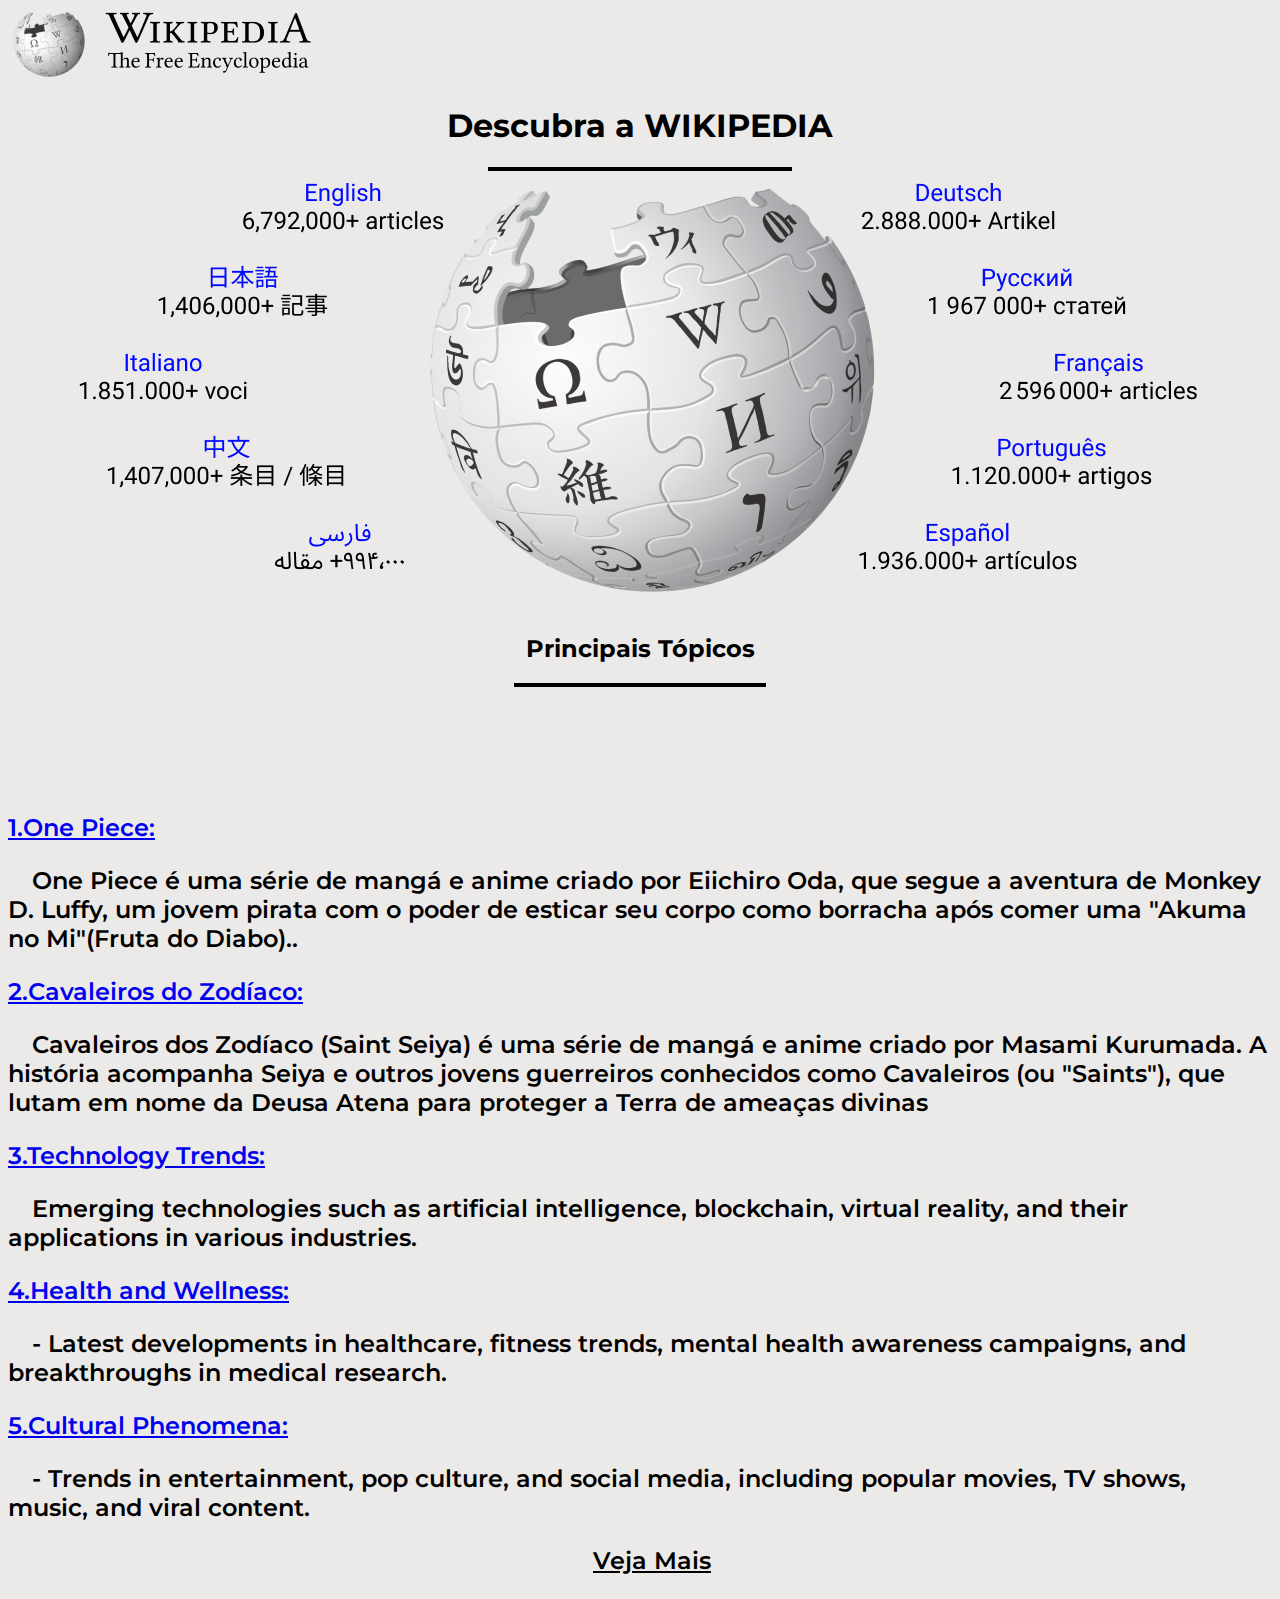
<file: index.html>
<!DOCTYPE html>
<html>
<head>
    <title>Wikipedia</title>
    <link rel="stylesheet" href="style.css">
    <link rel="preconnect" href="https://fonts.googleapis.com">
    <link rel="preconnect" href="https://fonts.gstatic.com" crossorigin>
    <link href="https://fonts.googleapis.com/css2?family=Montserrat:ital,wght@0,100..900;1,100..900&display=swap" rel="stylesheet">
</head>
<body>
   
         <img src="logoWiki.png" alt="">
    <div class="centralização">
        <h1>Descubra a WIKIPEDIA</h1>
        <hr class="L1">
        <img src="mundoWiki.png" alt="">
        <h2 class="tamanho-f">Principais Tópicos</h2>
        <hr class="L2">
    </div>
    <div class="tamanho1">

        <a href="onepiece.html">1.One Piece:</a>
        <p>One Piece é uma série de mangá e anime criado por Eiichiro Oda, que segue a aventura de Monkey D. Luffy, um jovem pirata com o poder  de esticar seu corpo como borracha após comer uma "Akuma no Mi"(Fruta do Diabo)..</p>
    
        <a href="cavaleiros.html">2.Cavaleiros do Zodíaco:</a>
        <p>Cavaleiros dos Zodíaco (Saint Seiya) é uma série de mangá e anime criado por Masami Kurumada. A história acompanha Seiya e outros jovens guerreiros conhecidos como Cavaleiros (ou "Saints"), que  lutam em nome da Deusa Atena para proteger a Terra de ameaças divinas</p>
    
        <a href="Technology Trends">3.Technology Trends:</a>
        <p>Emerging technologies such as artificial intelligence, blockchain, virtual reality, and their applications in various industries.</p>
        
        <a href="Health and Wellness">4.Health and Wellness:</a>
        <p>- Latest developments in healthcare, fitness trends, mental health awareness campaigns, and breakthroughs in medical research.</p>

        <a href="Cultural Phenomena">5.Cultural Phenomena:</a>
        <p>- Trends in entertainment, pop culture, and social media, including popular movies, TV shows, music, and viral content.</p>
    
        <p class="centralização"><u>Veja Mais</u></p>
    </div>
</body>
</html>
</file>
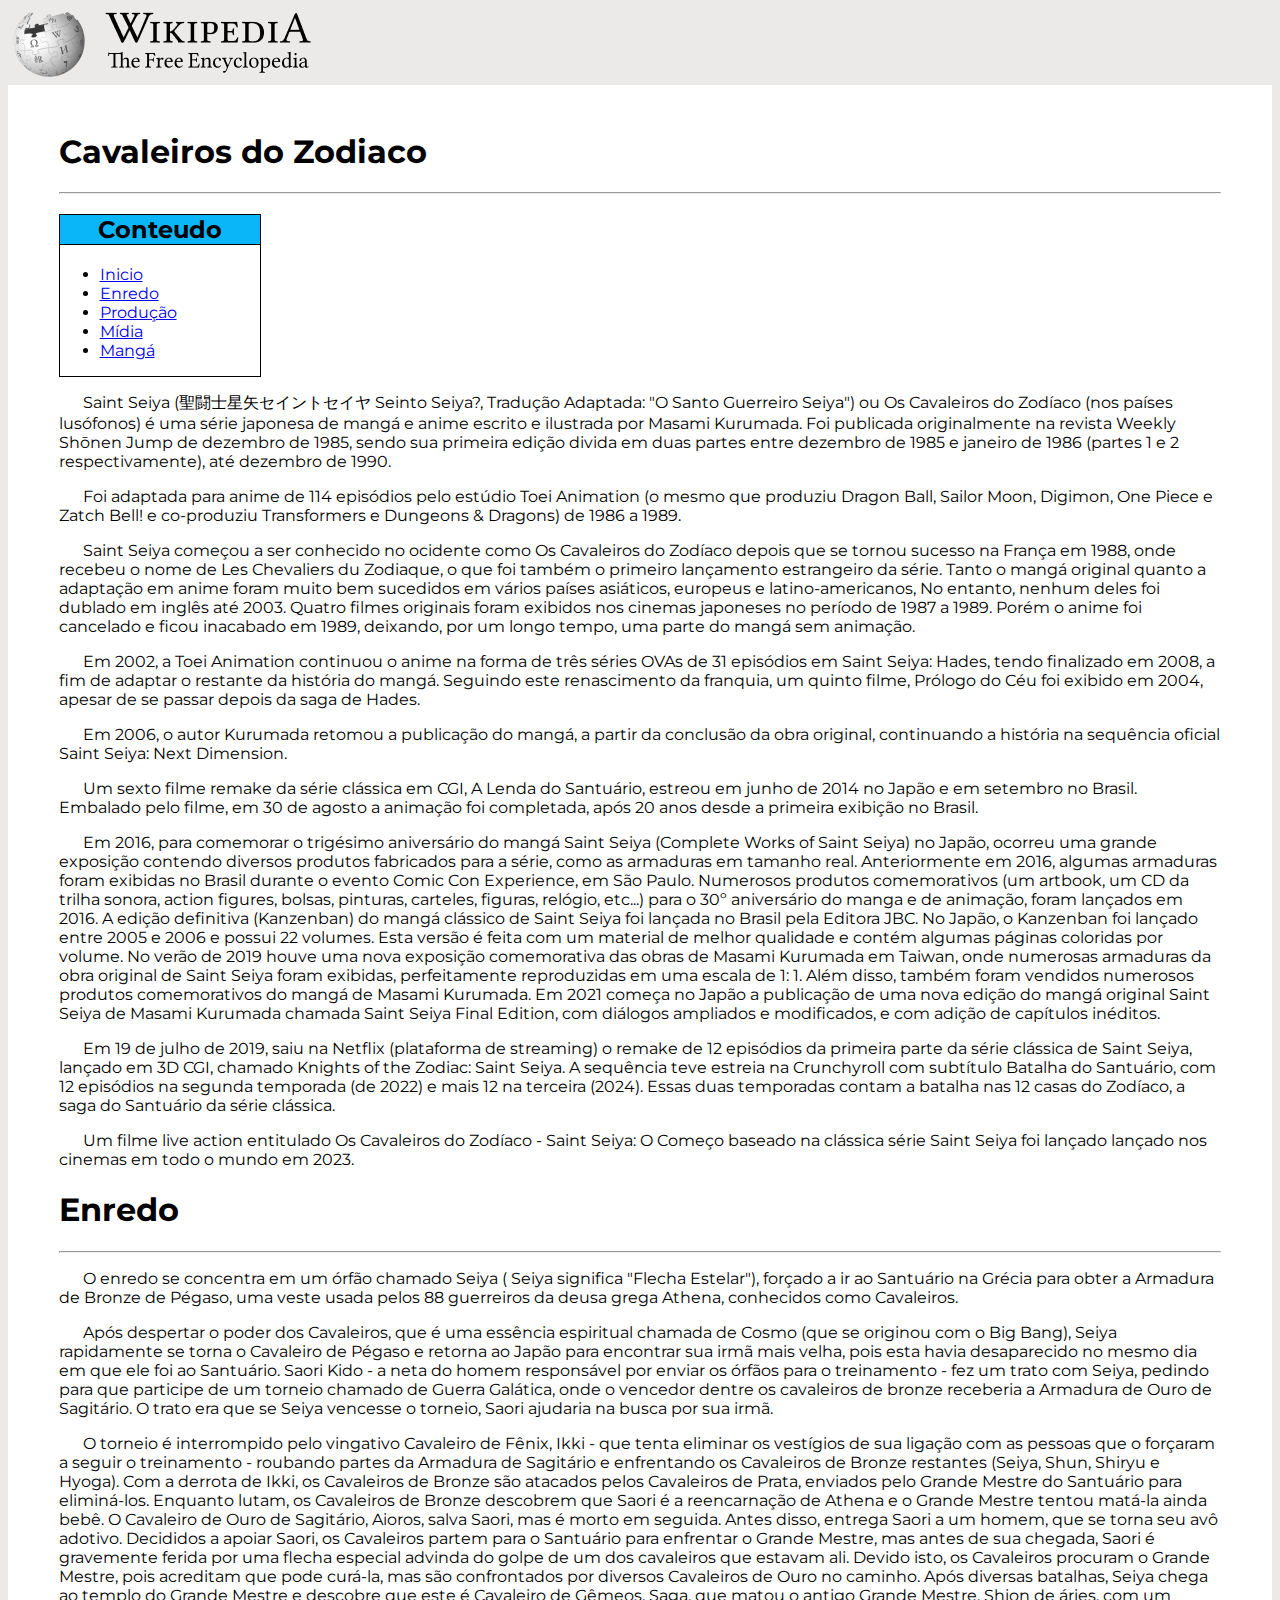
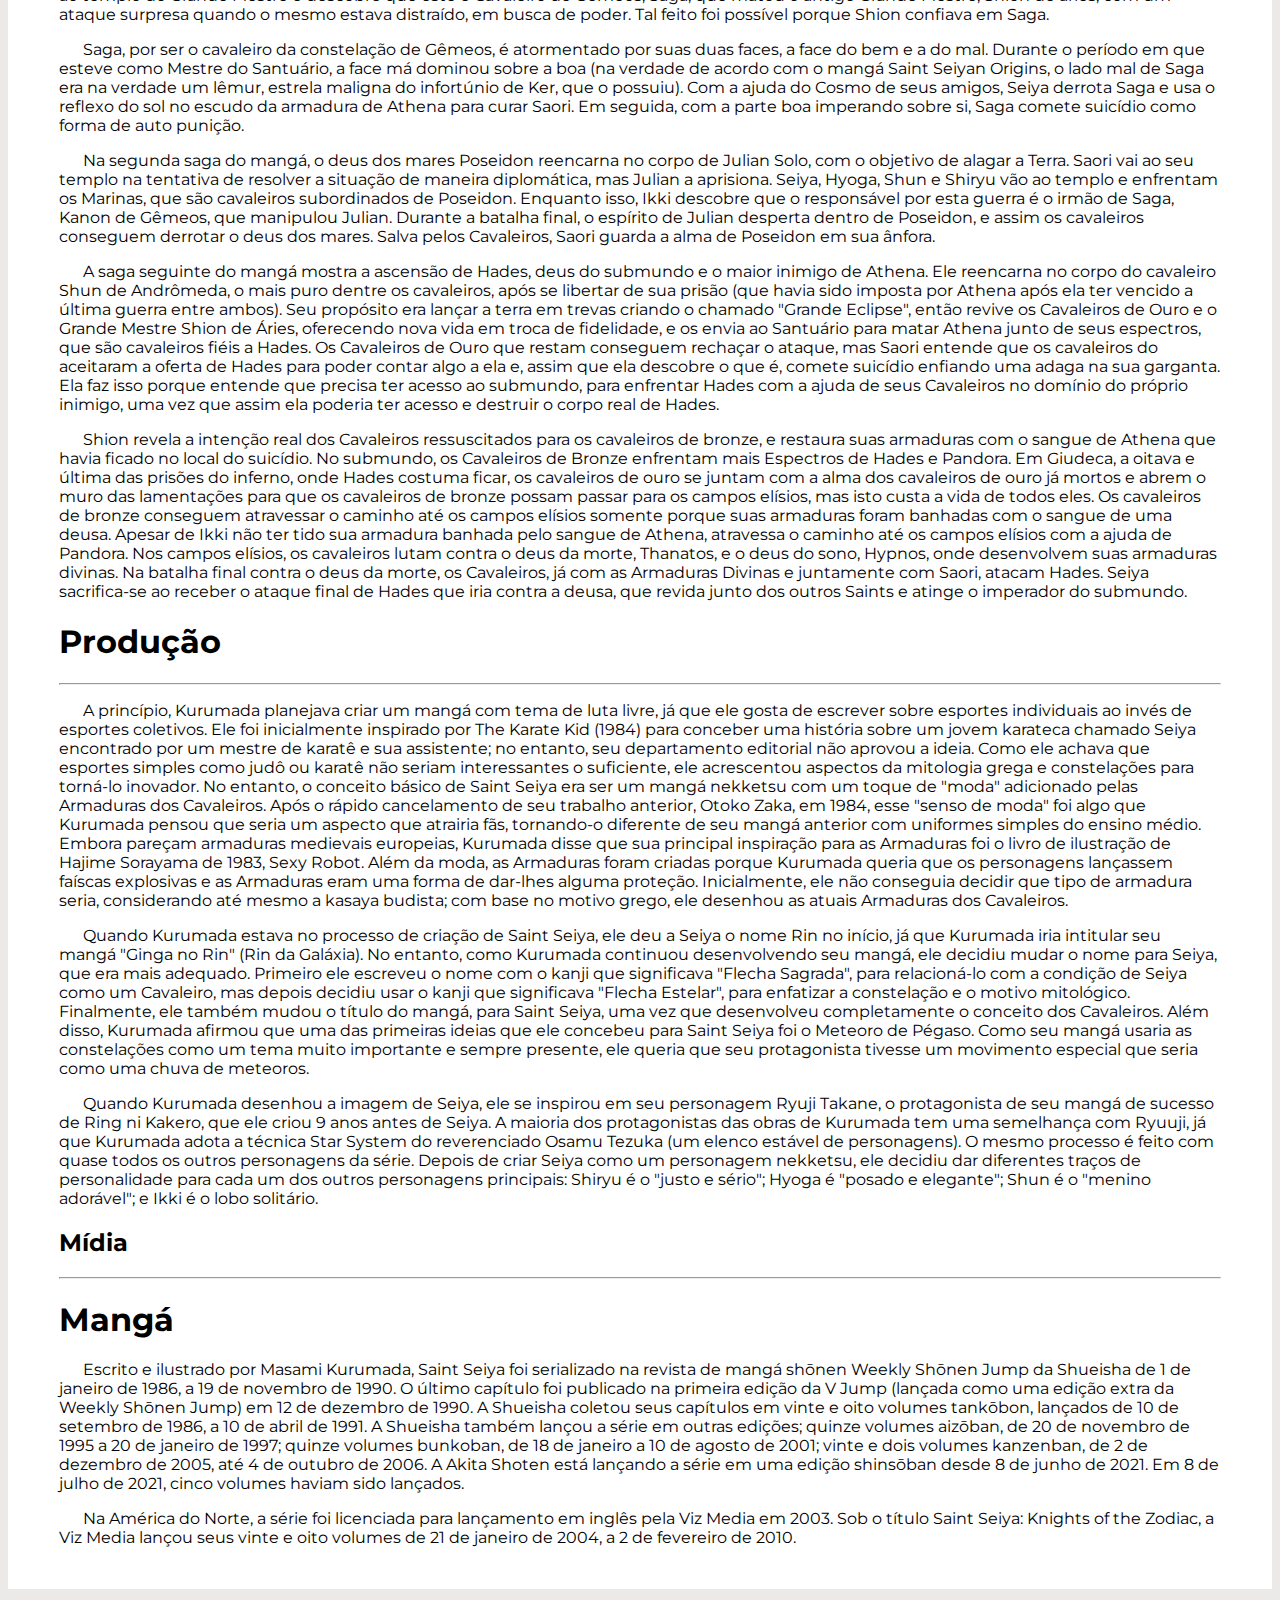
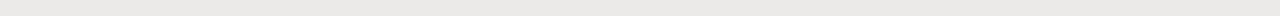
<file: cavaleiros.html>
<!DOCTYPE html>
<html>
    <head>
        <link rel="stylesheet" href="style.css">
        <title>cavaleiros do zodiaco</title>
        <link rel="stylesheet" href="style.css">
        <link rel="preconnect" href="https://fonts.googleapis.com">
        <link rel="preconnect" href="https://fonts.gstatic.com" crossorigin>
        <link href="https://fonts.googleapis.com/css2?family=Montserrat:ital,wght@0,100..900;1,100..900&display=swap" rel="stylesheet">
    </head>
    <body>
        
        <img src="logoWiki.png" alt="">

        <div class= "wikipedia">

        <h1>Cavaleiros do Zodiaco</h1>

        <hr>

        <div class= "box2">

            <h2 class= "caixa" > Conteudo </h2>
            <ul>
                <li><a href = "#começo" >Inicio</a></li>
                <li><a href = "#" >Enredo</a></li>
                <li><a href = "#Produção" >Produção</a></li>
                <li><a href = "#Mídia" > Mídia</a></li>
                <li><a href = "#Mangá" > Mangá</a></li>
            </ul>
        </div>

        
        <p id = "inicio" > Saint Seiya (聖闘士星矢セイントセイヤ Seinto Seiya?, Tradução Adaptada: "O Santo Guerreiro Seiya") ou Os Cavaleiros do Zodíaco (nos países lusófonos) é uma série japonesa de mangá e anime escrito e ilustrada por Masami Kurumada. Foi publicada originalmente na revista Weekly Shōnen Jump de dezembro de 1985, sendo sua primeira edição divida em duas partes entre dezembro de 1985 e janeiro de 1986 (partes 1 e 2 respectivamente), até dezembro de 1990.</p>

        <p>Foi adaptada para anime de 114 episódios pelo estúdio Toei Animation (o mesmo que produziu Dragon Ball, Sailor Moon, Digimon, One Piece e Zatch Bell! e co-produziu Transformers e Dungeons & Dragons) de 1986 a 1989.</p>

        <p>Saint Seiya começou a ser conhecido no ocidente como Os Cavaleiros do Zodíaco depois que se tornou sucesso na França em 1988, onde recebeu o nome de Les Chevaliers du Zodiaque, o que foi também o primeiro lançamento estrangeiro da série. Tanto o mangá original quanto a adaptação em anime foram muito bem sucedidos em vários países asiáticos, europeus e latino-americanos, No entanto, nenhum deles foi dublado em inglês até 2003. Quatro filmes originais foram exibidos nos cinemas japoneses no período de 1987 a 1989. Porém o anime foi cancelado e ficou inacabado em 1989, deixando, por um longo tempo, uma parte do mangá sem animação.</p>

        <p>Em 2002, a Toei Animation continuou o anime na forma de três séries OVAs de 31 episódios em Saint Seiya: Hades, tendo finalizado em 2008, a fim de adaptar o restante da história do mangá. Seguindo este renascimento da franquia, um quinto filme, Prólogo do Céu foi exibido em 2004, apesar de se passar depois da saga de Hades.</p>

        <p>Em 2006, o autor Kurumada retomou a publicação do mangá, a partir da conclusão da obra original, continuando a história na sequência oficial Saint Seiya: Next Dimension.</p>

        <P>Um sexto filme remake da série clássica em CGI, A Lenda do Santuário, estreou em junho de 2014 no Japão e em setembro no Brasil. Embalado pelo filme, em 30 de agosto a animação foi completada, após 20 anos desde a primeira exibição no Brasil.</P>

        <p>Em 2016, para comemorar o trigésimo aniversário do mangá Saint Seiya (Complete Works of Saint Seiya) no Japão, ocorreu uma grande exposição contendo diversos produtos fabricados para a série, como as armaduras em tamanho real. Anteriormente em 2016, algumas armaduras foram exibidas no Brasil durante o evento Comic Con Experience, em São Paulo. Numerosos produtos comemorativos (um artbook, um CD da trilha sonora, action figures, bolsas, pinturas, carteles, figuras, relógio, etc...) para o 30º aniversário do manga e de animação, foram lançados em 2016. A edição definitiva (Kanzenban) do mangá clássico de Saint Seiya foi lançada no Brasil pela Editora JBC. No Japão, o Kanzenban foi lançado entre 2005 e 2006 e possui 22 volumes. Esta versão é feita com um material de melhor qualidade e contém algumas páginas coloridas por volume. No verão de 2019 houve uma nova exposição comemorativa das obras de Masami Kurumada em Taiwan, onde numerosas armaduras da obra original de Saint Seiya foram exibidas, perfeitamente reproduzidas em uma escala de 1: 1. Além disso, também foram vendidos numerosos produtos comemorativos do mangá de Masami Kurumada. Em 2021 começa no Japão a publicação de uma nova edição do mangá original Saint Seiya de Masami Kurumada chamada Saint Seiya Final Edition, com diálogos ampliados e modificados, e com adição de capítulos inéditos.</p>

        <p>Em 19 de julho de 2019, saiu na Netflix (plataforma de streaming) o remake de 12 episódios da primeira parte da série clássica de Saint Seiya, lançado em 3D CGI, chamado Knights of the Zodiac: Saint Seiya. A sequência teve estreia na Crunchyroll com subtítulo Batalha do Santuário, com 12 episódios na segunda temporada (de 2022) e mais 12 na terceira (2024). Essas duas temporadas contam a batalha nas 12 casas do Zodíaco, a saga do Santuário da série clássica.</p>

        <p>Um filme live action entitulado Os Cavaleiros do Zodíaco - Saint Seiya: O Começo baseado na clássica série Saint Seiya foi lançado lançado nos cinemas em todo o mundo em 2023.</p>

        <h1 id= "enredo">Enredo</h1>
        <hr>

        <p>O enredo se concentra em um órfão chamado Seiya ( Seiya significa "Flecha Estelar"), forçado a ir ao Santuário na Grécia para obter a Armadura de Bronze de Pégaso, uma veste usada pelos 88 guerreiros da deusa grega Athena, conhecidos como Cavaleiros.</p>

        <p>Após despertar o poder dos Cavaleiros, que é uma essência espiritual chamada de Cosmo (que se originou com o Big Bang), Seiya rapidamente se torna o Cavaleiro de Pégaso e retorna ao Japão para encontrar sua irmã mais velha, pois esta havia desaparecido no mesmo dia em que ele foi ao Santuário. Saori Kido - a neta do homem responsável por enviar os órfãos para o treinamento - fez um trato com Seiya, pedindo para que participe de um torneio chamado de Guerra Galática, onde o vencedor dentre os cavaleiros de bronze receberia a Armadura de Ouro de Sagitário. O trato era que se Seiya vencesse o torneio, Saori ajudaria na busca por sua irmã.</p>

        <p>O torneio é interrompido pelo vingativo Cavaleiro de Fênix, Ikki - que tenta eliminar os vestígios de sua ligação com as pessoas que o forçaram a seguir o treinamento - roubando partes da Armadura de Sagitário e enfrentando os Cavaleiros de Bronze restantes (Seiya, Shun, Shiryu e Hyoga). Com a derrota de Ikki, os Cavaleiros de Bronze são atacados pelos Cavaleiros de Prata, enviados pelo Grande Mestre do Santuário para eliminá-los. Enquanto lutam, os Cavaleiros de Bronze descobrem que Saori é a reencarnação de Athena e o Grande Mestre tentou matá-la ainda bebê. O Cavaleiro de Ouro de Sagitário, Aioros, salva Saori, mas é morto em seguida. Antes disso, entrega Saori a um homem, que se torna seu avô adotivo. Decididos a apoiar Saori, os Cavaleiros partem para o Santuário para enfrentar o Grande Mestre, mas antes de sua chegada, Saori é gravemente ferida por uma flecha especial advinda do golpe de um dos cavaleiros que estavam ali. Devido isto, os Cavaleiros procuram o Grande Mestre, pois acreditam que pode curá-la, mas são confrontados por diversos Cavaleiros de Ouro no caminho. Após diversas batalhas, Seiya chega ao templo do Grande Mestre e descobre que este é Cavaleiro de Gêmeos, Saga, que matou o antigo Grande Mestre, Shion de áries, com um ataque surpresa quando o mesmo estava distraído, em busca de poder. Tal feito foi possível porque Shion confiava em Saga.</p>

        <p>Saga, por ser o cavaleiro da constelação de Gêmeos, é atormentado por suas duas faces, a face do bem e a do mal. Durante o período em que esteve como Mestre do Santuário, a face má dominou sobre a boa (na verdade de acordo com o mangá Saint Seiyan Origins, o lado mal de Saga era na verdade um lêmur, estrela maligna do infortúnio de Ker, que o possuiu). Com a ajuda do Cosmo de seus amigos, Seiya derrota Saga e usa o reflexo do sol no escudo da armadura de Athena para curar Saori. Em seguida, com a parte boa imperando sobre si, Saga comete suicídio como forma de auto punição.</p>

        <p>Na segunda saga do mangá, o deus dos mares Poseidon reencarna no corpo de Julian Solo, com o objetivo de alagar a Terra. Saori vai ao seu templo na tentativa de resolver a situação de maneira diplomática, mas Julian a aprisiona. Seiya, Hyoga, Shun e Shiryu vão ao templo e enfrentam os Marinas, que são cavaleiros subordinados de Poseidon. Enquanto isso, Ikki descobre que o responsável por esta guerra é o irmão de Saga, Kanon de Gêmeos, que manipulou Julian. Durante a batalha final, o espírito de Julian desperta dentro de Poseidon, e assim os cavaleiros conseguem derrotar o deus dos mares. Salva pelos Cavaleiros, Saori guarda a alma de Poseidon em sua ânfora.</p>

        <p>A saga seguinte do mangá mostra a ascensão de Hades, deus do submundo e o maior inimigo de Athena. Ele reencarna no corpo do cavaleiro Shun de Andrômeda, o mais puro dentre os cavaleiros, após se libertar de sua prisão (que havia sido imposta por Athena após ela ter vencido a última guerra entre ambos). Seu propósito era lançar a terra em trevas criando o chamado "Grande Eclipse", então revive os Cavaleiros de Ouro e o Grande Mestre Shion de Áries, oferecendo nova vida em troca de fidelidade, e os envia ao Santuário para matar Athena junto de seus espectros, que são cavaleiros fiéis a Hades. Os Cavaleiros de Ouro que restam conseguem rechaçar o ataque, mas Saori entende que os cavaleiros do aceitaram a oferta de Hades para poder contar algo a ela e, assim que ela descobre o que é, comete suicídio enfiando uma adaga na sua garganta. Ela faz isso porque entende que precisa ter acesso ao submundo, para enfrentar Hades com a ajuda de seus Cavaleiros no domínio do próprio inimigo, uma vez que assim ela poderia ter acesso e destruir o corpo real de Hades.</p>

        <p>Shion revela a intenção real dos Cavaleiros ressuscitados para os cavaleiros de bronze, e restaura suas armaduras com o sangue de Athena que havia ficado no local do suicídio. No submundo, os Cavaleiros de Bronze enfrentam mais Espectros de Hades e Pandora. Em Giudeca, a oitava e última das prisões do inferno, onde Hades costuma ficar, os cavaleiros de ouro se juntam com a alma dos cavaleiros de ouro já mortos e abrem o muro das lamentações para que os cavaleiros de bronze possam passar para os campos elísios, mas isto custa a vida de todos eles. Os cavaleiros de bronze conseguem atravessar o caminho até os campos elísios somente porque suas armaduras foram banhadas com o sangue de uma deusa. Apesar de Ikki não ter tido sua armadura banhada pelo sangue de Athena, atravessa o caminho até os campos elísios com a ajuda de Pandora. Nos campos elísios, os cavaleiros lutam contra o deus da morte, Thanatos, e o deus do sono, Hypnos, onde desenvolvem suas armaduras divinas. Na batalha final contra o deus da morte, os Cavaleiros, já com as Armaduras Divinas e juntamente com Saori, atacam Hades. Seiya sacrifica-se ao receber o ataque final de Hades que iria contra a deusa, que revida junto dos outros Saints e atinge o imperador do submundo.</p>

        <h1 id ="Produção" >Produção</h1>
        <hr>

        <p>A princípio, Kurumada planejava criar um mangá com tema de luta livre, já que ele gosta de escrever sobre esportes individuais ao invés de esportes coletivos. Ele foi inicialmente inspirado por The Karate Kid (1984) para conceber uma história sobre um jovem karateca chamado Seiya encontrado por um mestre de karatê e sua assistente; no entanto, seu departamento editorial não aprovou a ideia. Como ele achava que esportes simples como judô ou karatê não seriam interessantes o suficiente, ele acrescentou aspectos da mitologia grega e constelações para torná-lo inovador. No entanto, o conceito básico de Saint Seiya era ser um mangá nekketsu com um toque de "moda" adicionado pelas Armaduras dos Cavaleiros. Após o rápido cancelamento de seu trabalho anterior, Otoko Zaka, em 1984, esse "senso de moda" foi algo que Kurumada pensou que seria um aspecto que atrairia fãs, tornando-o diferente de seu mangá anterior com uniformes simples do ensino médio. Embora pareçam armaduras medievais europeias, Kurumada disse que sua principal inspiração para as Armaduras foi o livro de ilustração de Hajime Sorayama de 1983, Sexy Robot. Além da moda, as Armaduras foram criadas porque Kurumada queria que os personagens lançassem faíscas explosivas e as Armaduras eram uma forma de dar-lhes alguma proteção. Inicialmente, ele não conseguia decidir que tipo de armadura seria, considerando até mesmo a kasaya budista; com base no motivo grego, ele desenhou as atuais Armaduras dos Cavaleiros.</p>

        <p>Quando Kurumada estava no processo de criação de Saint Seiya, ele deu a Seiya o nome Rin no início, já que Kurumada iria intitular seu mangá "Ginga no Rin" (Rin da Galáxia). No entanto, como Kurumada continuou desenvolvendo seu mangá, ele decidiu mudar o nome para Seiya, que era mais adequado. Primeiro ele escreveu o nome com o kanji que significava "Flecha Sagrada", para relacioná-lo com a condição de Seiya como um Cavaleiro, mas depois decidiu usar o kanji que significava "Flecha Estelar", para enfatizar a constelação e o motivo mitológico. Finalmente, ele também mudou o título do mangá, para Saint Seiya, uma vez que desenvolveu completamente o conceito dos Cavaleiros. Além disso, Kurumada afirmou que uma das primeiras ideias que ele concebeu para Saint Seiya foi o Meteoro de Pégaso. Como seu mangá usaria as constelações como um tema muito importante e sempre presente, ele queria que seu protagonista tivesse um movimento especial que seria como uma chuva de meteoros.</p>

        <p>Quando Kurumada desenhou a imagem de Seiya, ele se inspirou em seu personagem Ryuji Takane, o protagonista de seu mangá de sucesso de Ring ni Kakero, que ele criou 9 anos antes de Seiya. A maioria dos protagonistas das obras de Kurumada tem uma semelhança com Ryuuji, já que Kurumada adota a técnica Star System do reverenciado Osamu Tezuka (um elenco estável de personagens). O mesmo processo é feito com quase todos os outros personagens da série. Depois de criar Seiya como um personagem nekketsu, ele decidiu dar diferentes traços de personalidade para cada um dos outros personagens principais: Shiryu é o "justo e sério"; Hyoga é "posado e elegante"; Shun é o "menino adorável"; e Ikki é o lobo solitário.</p>

        <h2 id = "Mídia" > Mídia</h2>
        <hr>
        <h1 id = "Mangá" > Mangá</h1>

        <p>Escrito e ilustrado por Masami Kurumada, Saint Seiya foi serializado na revista de mangá shōnen Weekly Shōnen Jump da Shueisha de 1 de janeiro de 1986, a 19 de novembro de 1990. O último capítulo foi publicado na primeira edição da V Jump (lançada como uma edição extra da Weekly Shōnen Jump) em 12 de dezembro de 1990. A Shueisha coletou seus capítulos em vinte e oito volumes tankōbon, lançados de 10 de setembro de 1986, a 10 de abril de 1991. A Shueisha também lançou a série em outras edições; quinze volumes aizōban, de 20 de novembro de 1995 a 20 de janeiro de 1997; quinze volumes bunkoban, de 18 de janeiro a 10 de agosto de 2001; vinte e dois volumes kanzenban, de 2 de dezembro de 2005, até 4 de outubro de 2006. A Akita Shoten está lançando a série em uma edição shinsōban desde 8 de junho de 2021. Em 8 de julho de 2021, cinco volumes haviam sido lançados.</p>

        <p>Na América do Norte, a série foi licenciada para lançamento em inglês pela Viz Media em 2003. Sob o título Saint Seiya: Knights of the Zodiac, a Viz Media lançou seus vinte e oito volumes de 21 de janeiro de 2004, a 2 de fevereiro de 2010.</p>
        </div>
    </body>
</html>
</file>
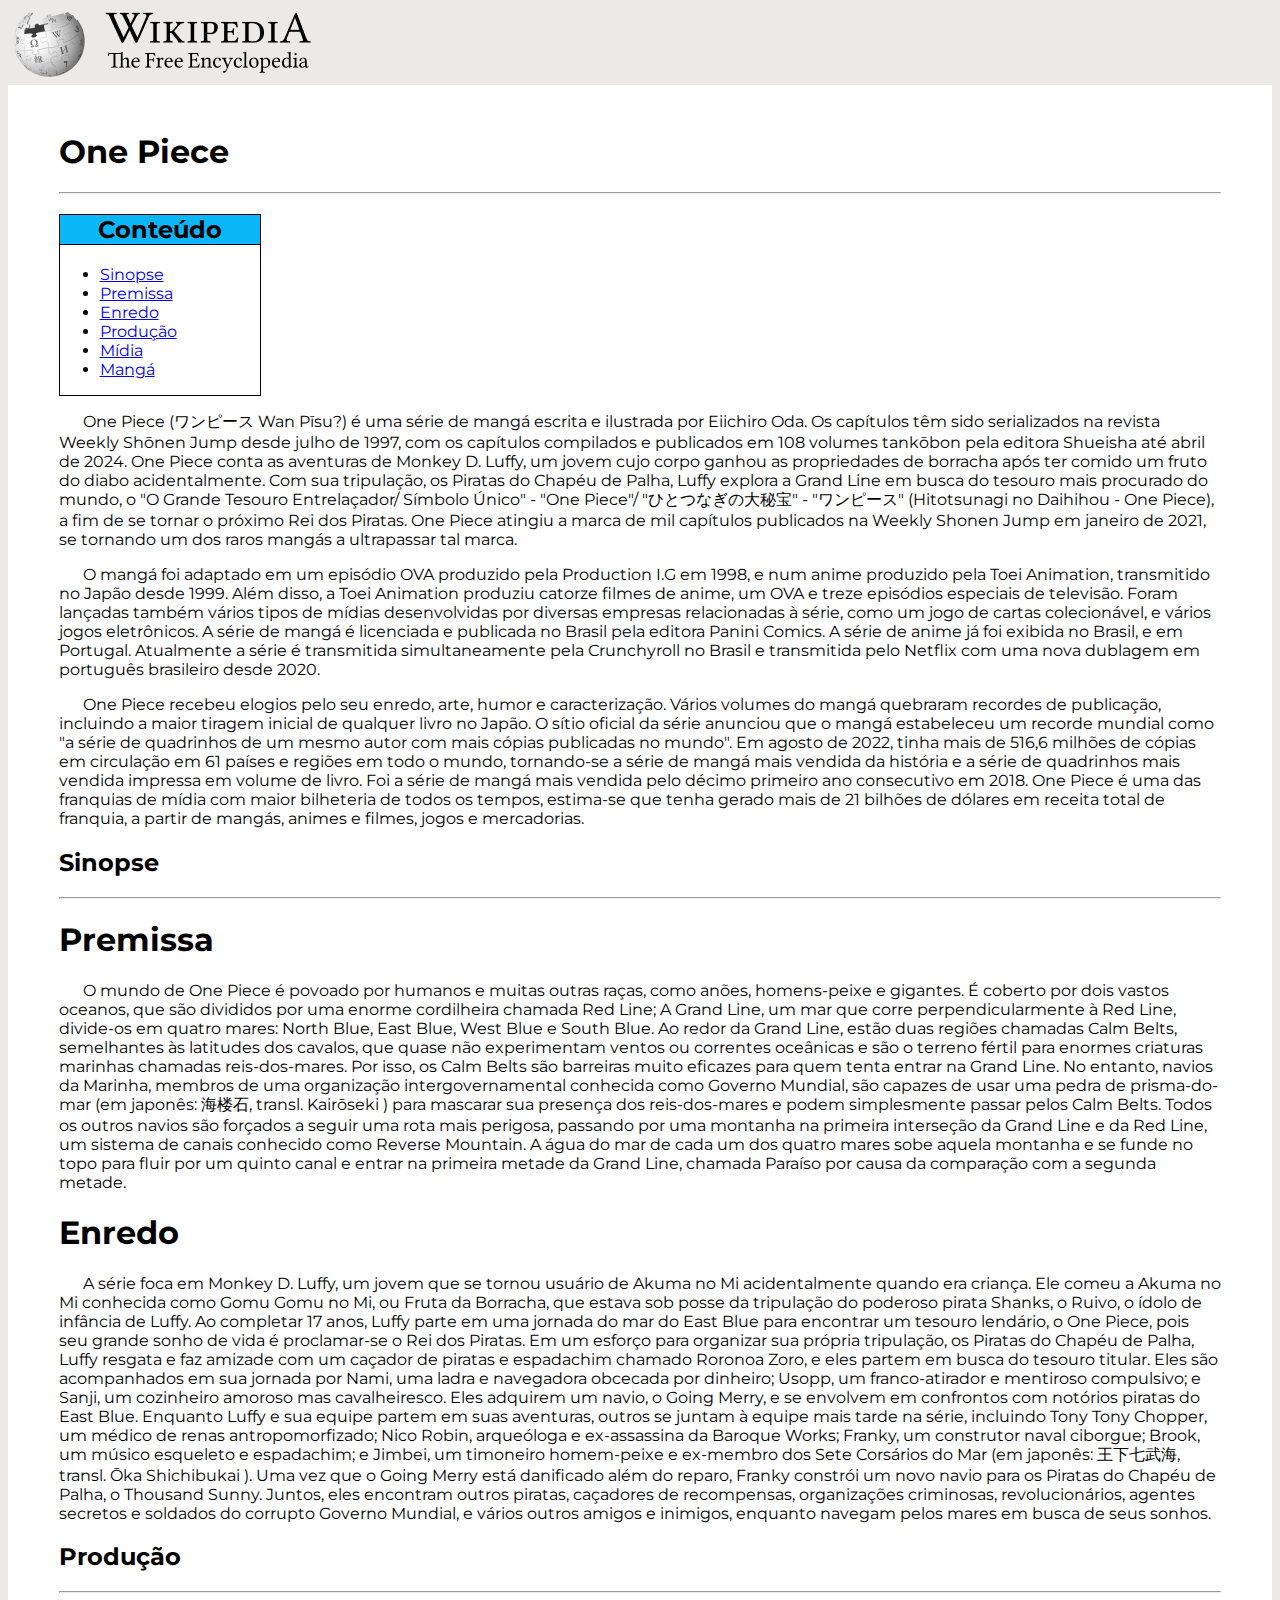
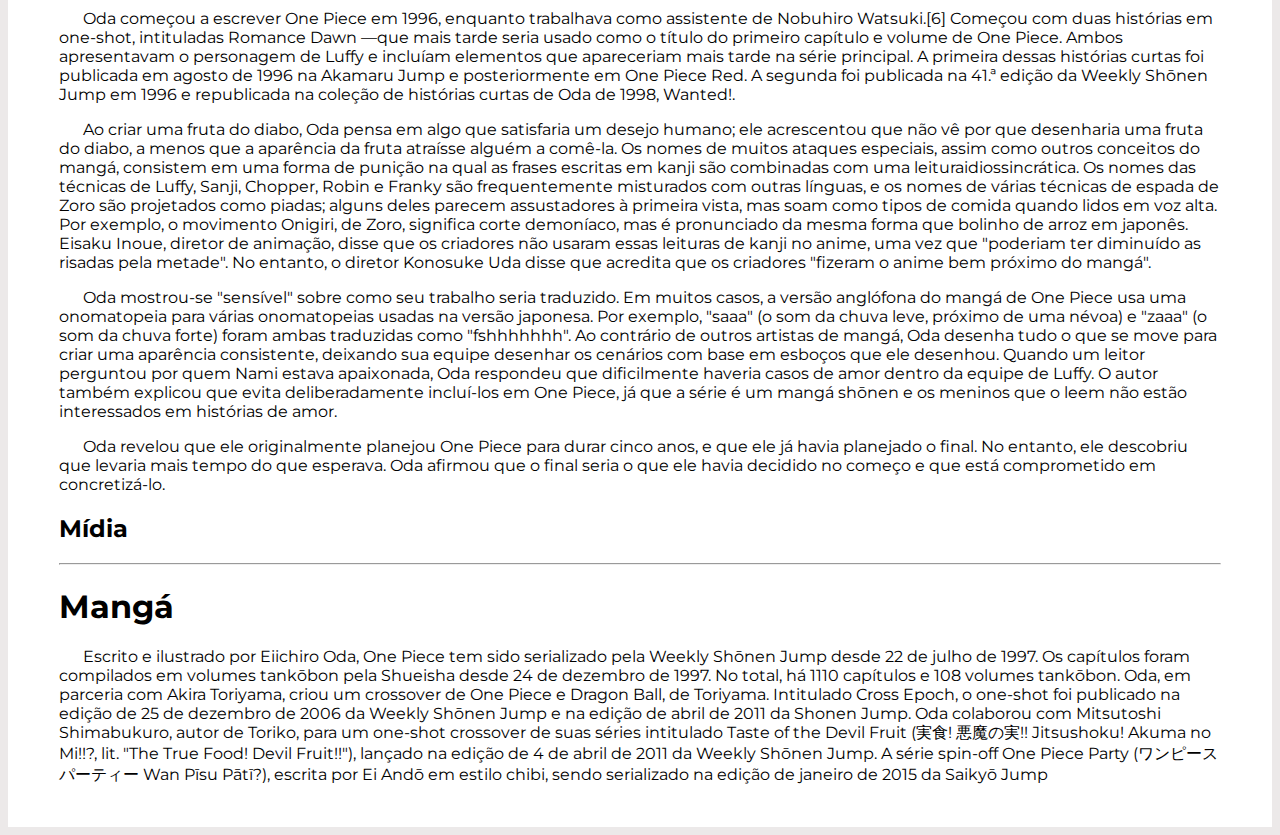
<file: onepiece.html>
<!DOCTYPE html>
<html>
<head>
    <title>One Piece</title>
    <link rel="stylesheet" href="style.css">
    <link rel="preconnect" href="https://fonts.googleapis.com">
    <link rel="preconnect" href="https://fonts.gstatic.com" crossorigin>
    <link href="https://fonts.googleapis.com/css2?family=Montserrat:ital,wght@0,100..900;1,100..900&display=swap" rel="stylesheet">
</head>
<body>
    <a href="index.html">
    <img src="logoWiki.png" alt="">
    </a>
    
    <div class= "wikipedia">

        <h1>One Piece</h1><hr>

        <div class="box2">

            <h2 class="caixa">Conteúdo</h2>
            <ul>
                <li><a href="#Sinopse">Sinopse</a></li>
                <li><a href="#Premissa">Premissa</a></li>
                <li><a href="#Enredo">Enredo</a></li>
                <li><a href="#Produção">Produção</a></li>
                <li><a href="#Mídia">Mídia</a></li>
                <li><a href="#Mangá">Mangá</a></li>
            </ul>

        </div>

        <p>One Piece (ワンピース Wan Pīsu?) é uma série de mangá escrita e ilustrada por Eiichiro Oda. Os capítulos têm sido serializados na revista Weekly Shōnen Jump desde julho de 1997, com os capítulos compilados e publicados em 108 volumes tankōbon pela editora Shueisha até abril de 2024. One Piece conta as aventuras de Monkey D. Luffy, um jovem cujo corpo ganhou as propriedades de borracha após ter comido um fruto do diabo acidentalmente. Com sua tripulação, os Piratas do Chapéu de Palha, Luffy explora a Grand Line em busca do tesouro mais procurado do mundo, o "O Grande Tesouro Entrelaçador/ Símbolo Único" - "One Piece"/ "ひとつなぎの大秘宝" - "ワンピース" (Hitotsunagi no Daihihou - One Piece), a fim de se tornar o próximo Rei dos Piratas. One Piece atingiu a marca de mil capítulos publicados na Weekly Shonen Jump em janeiro de 2021, se tornando um dos raros mangás a ultrapassar tal marca.</p>
        <p>O mangá foi adaptado em um episódio OVA produzido pela Production I.G em 1998, e num anime produzido pela Toei Animation, transmitido no Japão desde 1999. Além disso, a Toei Animation produziu catorze filmes de anime, um OVA e treze episódios especiais de televisão. Foram lançadas também vários tipos de mídias desenvolvidas por diversas empresas relacionadas à série, como um jogo de cartas colecionável, e vários jogos eletrônicos. A série de mangá é licenciada e publicada no Brasil pela editora Panini Comics. A série de anime já foi exibida no Brasil, e em Portugal. Atualmente a série é transmitida simultaneamente pela Crunchyroll no Brasil e transmitida pelo Netflix com uma nova dublagem em português brasileiro desde 2020.</p>
        <p>One Piece recebeu elogios pelo seu enredo, arte, humor e caracterização. Vários volumes do mangá quebraram recordes de publicação, incluindo a maior tiragem inicial de qualquer livro no Japão. O sítio oficial da série anunciou que o mangá estabeleceu um recorde mundial como "a série de quadrinhos de um mesmo autor com mais cópias publicadas no mundo". Em agosto de 2022, tinha mais de 516,6 milhões de cópias em circulação em 61 países e regiões em todo o mundo, tornando-se a série de mangá mais vendida da história e a série de quadrinhos mais vendida impressa em volume de livro. Foi a série de mangá mais vendida pelo décimo primeiro ano consecutivo em 2018. One Piece é uma das franquias de mídia com maior bilheteria de todos os tempos, estima-se que tenha gerado mais de 21 bilhões de dólares em receita total de franquia, a partir de mangás, animes e filmes, jogos e mercadorias.</p>
    
        <h2 id="Sinopse">Sinopse</h2><hr>

        <h1 id="Premissa">Premissa</h1>
        <p>O mundo de One Piece é povoado por humanos e muitas outras raças, como anões, homens-peixe e gigantes. É coberto por dois vastos oceanos, que são divididos por uma enorme cordilheira chamada Red Line; A Grand Line, um mar que corre perpendicularmente à Red Line, divide-os em quatro mares: North Blue, East Blue, West Blue e South Blue. Ao redor da Grand Line, estão duas regiões chamadas Calm Belts, semelhantes às latitudes dos cavalos, que quase não experimentam ventos ou correntes oceânicas e são o terreno fértil para enormes criaturas marinhas chamadas reis-dos-mares. Por isso, os Calm Belts são barreiras muito eficazes para quem tenta entrar na Grand Line. No entanto, navios da Marinha, membros de uma organização intergovernamental conhecida como Governo Mundial, são capazes de usar uma pedra de prisma-do-mar (em japonês: 海楼石, transl. Kairōseki ) para mascarar sua presença dos reis-dos-mares e podem simplesmente passar pelos Calm Belts. Todos os outros navios são forçados a seguir uma rota mais perigosa, passando por uma montanha na primeira interseção da Grand Line e da Red Line, um sistema de canais conhecido como Reverse Mountain. A água do mar de cada um dos quatro mares sobe aquela montanha e se funde no topo para fluir por um quinto canal e entrar na primeira metade da Grand Line, chamada Paraíso por causa da comparação com a segunda metade.</p>

        <h1 id="Enredo">Enredo</h1>
        <p>A série foca em Monkey D. Luffy, um jovem que se tornou usuário de Akuma no Mi acidentalmente quando era criança. Ele comeu a Akuma no Mi conhecida como Gomu Gomu no Mi, ou Fruta da Borracha, que estava sob posse da tripulação do poderoso pirata Shanks, o Ruivo, o ídolo de infância de Luffy. Ao completar 17 anos, Luffy parte em uma jornada do mar do East Blue para encontrar um tesouro lendário, o One Piece, pois seu grande sonho de vida é proclamar-se o Rei dos Piratas. Em um esforço para organizar sua própria tripulação, os Piratas do Chapéu de Palha, Luffy resgata e faz amizade com um caçador de piratas e espadachim chamado Roronoa Zoro, e eles partem em busca do tesouro titular. Eles são acompanhados em sua jornada por Nami, uma ladra e navegadora obcecada por dinheiro; Usopp, um franco-atirador e mentiroso compulsivo; e Sanji, um cozinheiro amoroso mas cavalheiresco. Eles adquirem um navio, o Going Merry, e se envolvem em confrontos com notórios piratas do East Blue. Enquanto Luffy e sua equipe partem em suas aventuras, outros se juntam à equipe mais tarde na série, incluindo Tony Tony Chopper, um médico de renas antropomorfizado; Nico Robin, arqueóloga e ex-assassina da Baroque Works; Franky, um construtor naval ciborgue; Brook, um músico esqueleto e espadachim; e Jimbei, um timoneiro homem-peixe e ex-membro dos Sete Corsários do Mar (em japonês: 王下七武海, transl. Ōka Shichibukai ). Uma vez que o Going Merry está danificado além do reparo, Franky constrói um novo navio para os Piratas do Chapéu de Palha, o Thousand Sunny. Juntos, eles encontram outros piratas, caçadores de recompensas, organizações criminosas, revolucionários, agentes secretos e soldados do corrupto Governo Mundial, e vários outros amigos e inimigos, enquanto navegam pelos mares em busca de seus sonhos.</p>
        
        <h2 id="Produção">Produção</h2><hr>
        <p>Oda começou a escrever One Piece em 1996, enquanto trabalhava como assistente de Nobuhiro Watsuki.[6] Começou com duas histórias em one-shot, intituladas Romance Dawn —que mais tarde seria usado como o título do primeiro capítulo e volume de One Piece. Ambos apresentavam o personagem de Luffy e incluíam elementos que apareceriam mais tarde na série principal. A primeira dessas histórias curtas foi publicada em agosto de 1996 na Akamaru Jump e posteriormente em One Piece Red. A segunda foi publicada na 41.ª edição da Weekly Shōnen Jump em 1996 e republicada na coleção de histórias curtas de Oda de 1998, Wanted!.</p>
        <p>Ao criar uma fruta do diabo, Oda pensa em algo que satisfaria um desejo humano; ele acrescentou que não vê por que desenharia uma fruta do diabo, a menos que a aparência da fruta atraísse alguém a comê-la. Os nomes de muitos ataques especiais, assim como outros conceitos do mangá, consistem em uma forma de punição na qual as frases escritas em kanji são combinadas com uma leituraidiossincrática. Os nomes das técnicas de Luffy, Sanji, Chopper, Robin e Franky são frequentemente misturados com outras línguas, e os nomes de várias técnicas de espada de Zoro são projetados como piadas; alguns deles parecem assustadores à primeira vista, mas soam como tipos de comida quando lidos em voz alta. Por exemplo, o movimento Onigiri, de Zoro, significa corte demoníaco, mas é pronunciado da mesma forma que bolinho de arroz em japonês. Eisaku Inoue, diretor de animação, disse que os criadores não usaram essas leituras de kanji no anime, uma vez que "poderiam ter diminuído as risadas pela metade". No entanto, o diretor Konosuke Uda disse que acredita que os criadores "fizeram o anime bem próximo do mangá".</p>
        <p>Oda mostrou-se "sensível" sobre como seu trabalho seria traduzido. Em muitos casos, a versão anglófona do mangá de One Piece usa uma onomatopeia para várias onomatopeias usadas na versão japonesa. Por exemplo, "saaa" (o som da chuva leve, próximo de uma névoa) e "zaaa" (o som da chuva forte) foram ambas traduzidas como "fshhhhhhh". Ao contrário de outros artistas de mangá, Oda desenha tudo o que se move para criar uma aparência consistente, deixando sua equipe desenhar os cenários com base em esboços que ele desenhou. Quando um leitor perguntou por quem Nami estava apaixonada, Oda respondeu que dificilmente haveria casos de amor dentro da equipe de Luffy. O autor também explicou que evita deliberadamente incluí-los em One Piece, já que a série é um mangá shōnen e os meninos que o leem não estão interessados em histórias de amor.</p>
        <p>Oda revelou que ele originalmente planejou One Piece para durar cinco anos, e que ele já havia planejado o final. No entanto, ele descobriu que levaria mais tempo do que esperava. Oda afirmou que o final seria o que ele havia decidido no começo e que está comprometido em concretizá-lo.</p>

        <h2 id="Mídia">Mídia</h2><hr>

        <h1 id="Mangá">Mangá</h1>
        <p>Escrito e ilustrado por Eiichiro Oda, One Piece tem sido serializado pela Weekly Shōnen Jump desde 22 de julho de 1997. Os capítulos foram compilados em volumes tankōbon pela Shueisha desde 24 de dezembro de 1997. No total, há 1110 capítulos e 108 volumes tankōbon. Oda, em parceria com Akira Toriyama, criou um crossover de One Piece e Dragon Ball, de Toriyama. Intitulado Cross Epoch, o one-shot foi publicado na edição de 25 de dezembro de 2006 da Weekly Shōnen Jump e na edição de abril de 2011 da Shonen Jump. Oda colaborou com Mitsutoshi Shimabukuro, autor de Toriko, para um one-shot crossover de suas séries intitulado Taste of the Devil Fruit (実食! 悪魔の実!! Jitsushoku! Akuma no Mi!!?, lit. "The True Food! Devil Fruit!!"), lançado na edição de 4 de abril de 2011 da Weekly Shōnen Jump. A série spin-off One Piece Party (ワンピースパーティー Wan Pīsu Pātī?), escrita por Ei Andō em estilo chibi, sendo serializado na edição de janeiro de 2015 da Saikyō Jump</p>
    
    </div>

</body>
</html>
</file>
<file: style.css>
body{

    background-color: rgb(236, 233, 233);
    font-family: "Montserrat" , sans-serif;
    margin: 0,2%,0,2%;
}

.centralização{
    text-align: center;

}

.L1{
    border: 2px solid black;
    margin-left: 38%;
    margin-right: 38%;
}

.L2{
    border: 2px solid black;
    margin-left: 40%;
    margin-right: 40%;
}

.tamanho_f{
    font-size: 34px;
    margin-top: 10%;
}

p{
    text-indent: 1.5rem;
}

.tamanho1{
    font-size: 24px ;
    margin-top: 10%;
    font-weight: 600;
}

.wikipedia{
    background-color: white;
    padding-left: 4%;
    padding-right: 4%;
    padding-top: 2%;
    padding-bottom: 2%;
}


.box2{
    border-left: 1px solid;
    border-right: 1px solid;
    border-bottom: 1px solid;
    margin-right: 60rem;
}

.caixa{
    border-bottom: 1px solid;
    border-top: 1px solid;
    background-color: rgb(10,181,248);
    text-align: center;
    font-size: 34px;
}
</file>
